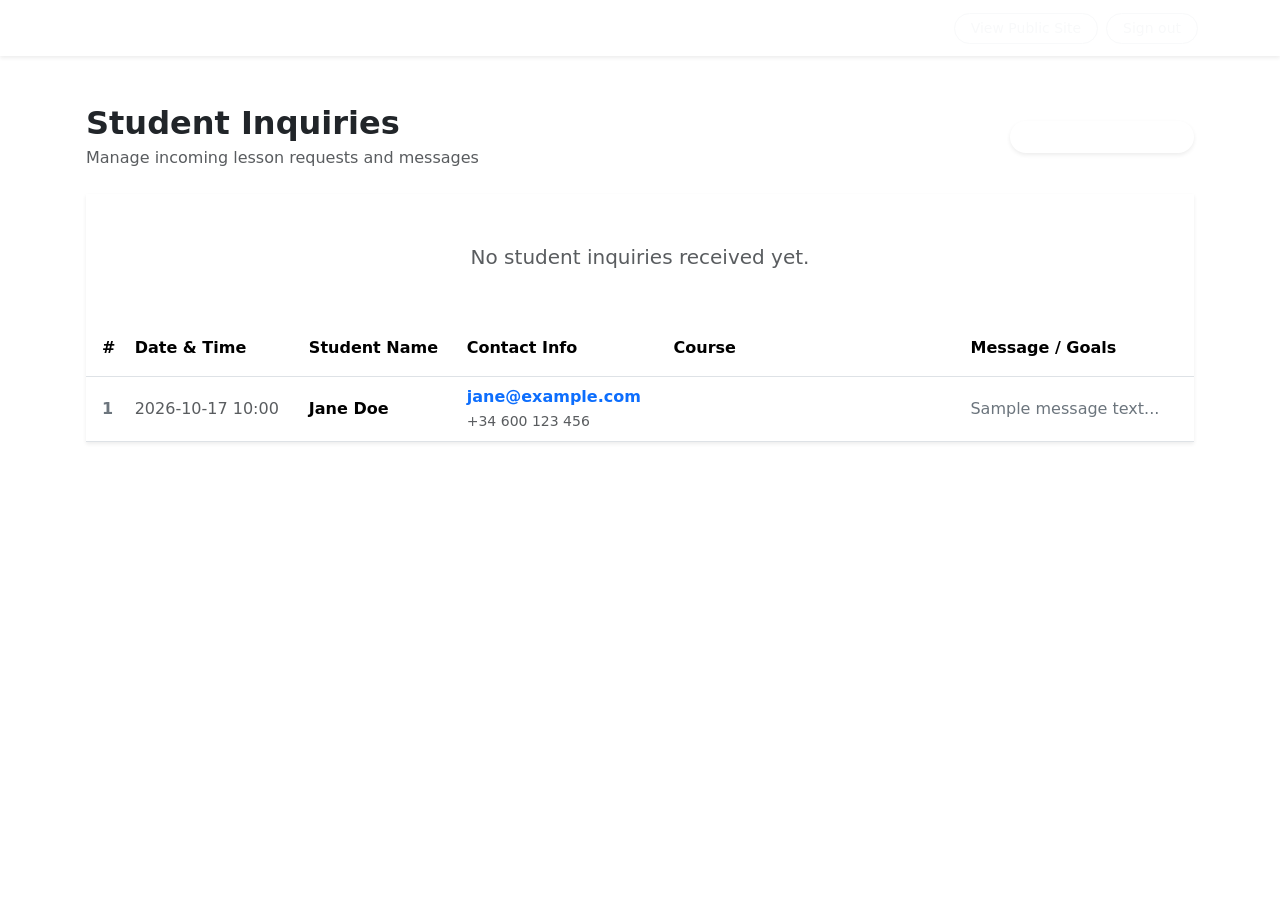
<file: src/main/resources/templates/admin-inquiries.html>
<!DOCTYPE html>
<html xmlns:th="http://www.thymeleaf.org">
<head>
    <meta charset="UTF-8">
    <meta name="viewport" content="width=device-width, initial-scale=1.0">
    <title>Admin Dashboard - Student Inquiries</title>
    <!-- Bootstrap 5 & Icons -->
    <link rel="stylesheet" href="https://cdn.jsdelivr.net/npm/bootstrap@5.3.0/dist/css/bootstrap.min.css">
    <link rel="stylesheet" href="https://cdn.jsdelivr.net/npm/bootstrap-icons@1.11.0/font/bootstrap-icons.css">
    <!-- Woodland Whisper Theme -->
    <link rel="stylesheet" th:href="@{/css/wse-style.css}">
</head>
<body class="wse-section-bg">

<!-- Admin Navbar -->
<nav class="navbar navbar-dark wse-navbar-dark shadow-sm">
    <div class="container">
        <a class="navbar-brand text-white fw-bold" href="/admin/inquiries">
            <i class="bi bi-shield-lock-fill me-2"></i>Tutor Admin Panel
        </a>
        <div class="d-flex align-items-center gap-2">
            <a href="/" class="btn btn-outline-light btn-sm rounded-pill px-3">View Public Site</a>
            <form th:action="@{/logout}" method="post" class="m-0">
                <button type="submit" class="btn btn-outline-light btn-sm rounded-pill px-3">Sign out</button>
            </form>
        </div>
    </div>
</nav>

<div class="container py-5 px-3">

    <!-- Dashboard Header -->
    <div class="d-flex flex-column flex-md-row justify-content-between align-items-md-center mb-4 gap-3">
        <div>
            <h1 class="h2 fw-bold text-woodland-dark mb-1">Student Inquiries</h1>
            <p class="text-muted mb-0">Manage incoming lesson requests and messages</p>
        </div>
        <div>
                <span class="badge bg-forest-green fs-6 px-3 py-2 rounded-pill shadow-sm">
                    Total Inquiries: <span th:text="${totalInquiries}">0</span>
                </span>
        </div>
    </div>

    <!-- Inquiries Table Card -->
    <div class="wse-card shadow-sm border-0">
        <div class="card-body p-0">

            <!-- Empty State -->
            <div th:if="${#lists.isEmpty(inquiries)}" class="text-center py-5">
                <p class="text-muted fs-5 mb-0">No student inquiries received yet.</p>
            </div>

            <!-- Table -->
            <div th:unless="${#lists.isEmpty(inquiries)}" class="table-responsive">
                <table class="table table-hover align-middle mb-0">
                    <thead style="background-color: #2F4F4F; color: #ffffff;">
                    <tr>
                        <th scope="col" class="ps-3 py-3">#</th>
                        <th scope="col" class="py-3">Date & Time</th>
                        <th scope="col" class="py-3">Student Name</th>
                        <th scope="col" class="py-3">Contact Info</th>
                        <th scope="col" class="py-3">Course</th>
                        <th scope="col" class="pe-3 py-3">Message / Goals</th>
                    </tr>
                    </thead>
                    <tbody>
                    <tr th:each="inquiry, iterStat : ${inquiries}">
                        <td class="ps-3 fw-bold text-secondary" th:text="${iterStat.count}">1</td>
                        <td class="text-nowrap text-muted" th:text="${#temporals.format(inquiry.createAt, 'yyyy-MM-dd HH:mm')}">2026-10-17 10:00</td>
                        <td class="fw-bold text-woodland-dark" th:text="${inquiry.studentName}">Jane Doe</td>
                        <td>
                            <div><a th:href="'mailto:' + ${inquiry.email}" class="text-forest-green text-decoration-none fw-semibold" th:text="${inquiry.email}">jane@example.com</a></div>
                            <small class="text-muted" th:text="${inquiry.phoneNumber}">+34 600 123 456</small>
                        </td>
                        <td>
                            <span th:if="${inquiry.targetLanguage == 'ENGLISH'}" class="badge bg-forest-green text-white px-3 py-2 rounded-pill">Learn English</span>
                            <span th:if="${inquiry.targetLanguage == 'SPANISH'}" class="badge bg-woodland-dark text-white px-3 py-2 rounded-pill">Learn Spanish</span>
                        </td>
                        <td class="pe-3" style="max-width: 300px;">
                            <p class="mb-0 text-break text-secondary" th:text="${inquiry.message}">Sample message text...</p>
                        </td>
                    </tr>
                    </tbody>
                </table>
            </div>

        </div>
    </div>

</div>

</body>
</html>
</file>
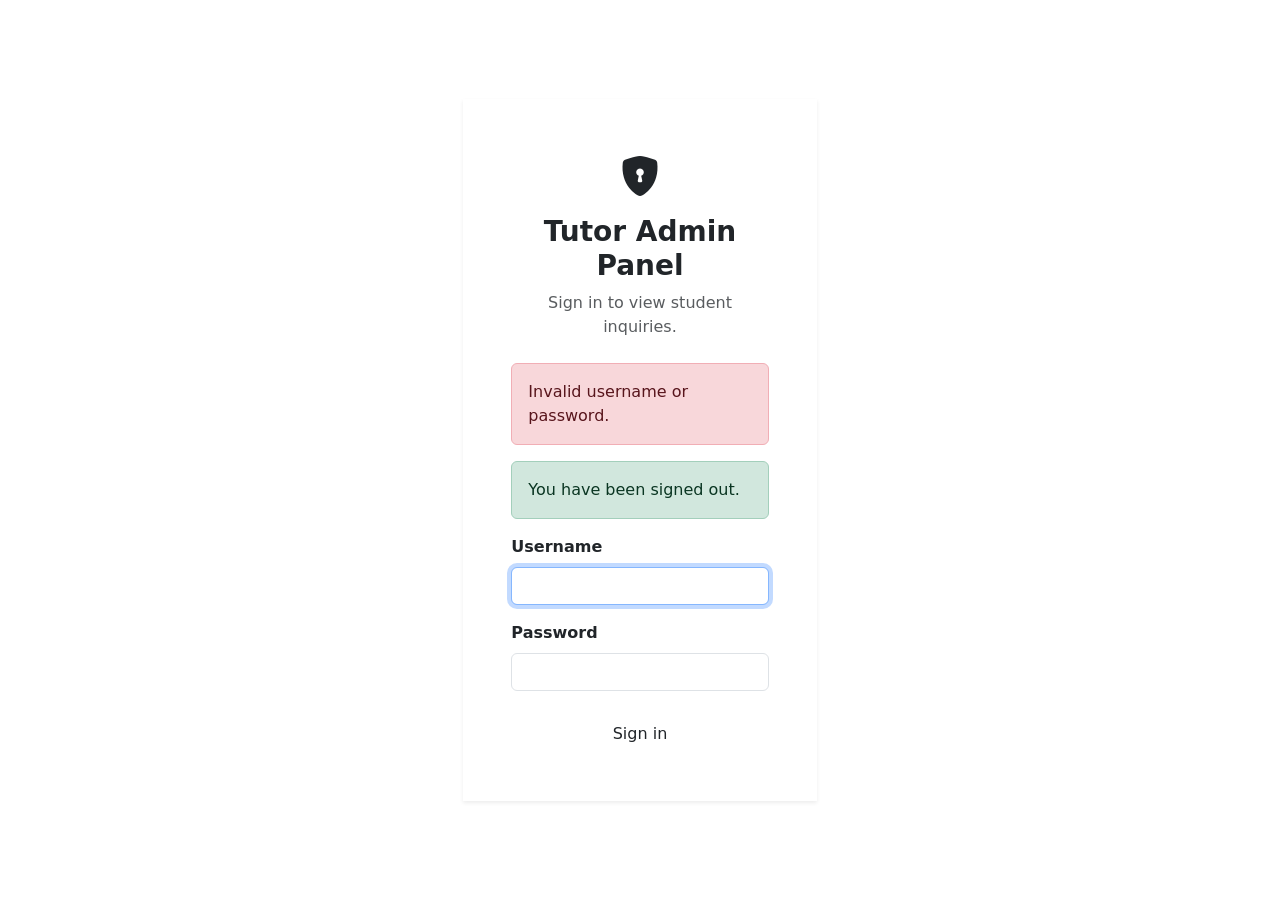
<file: src/main/resources/templates/admin-login.html>
<!DOCTYPE html>
<html lang="en" xmlns:th="http://www.thymeleaf.org">
<head>
    <meta charset="UTF-8">
    <meta name="viewport" content="width=device-width, initial-scale=1.0">
    <title>Admin Login | Alberto Sánchez</title>
    <link rel="stylesheet" href="https://cdn.jsdelivr.net/npm/bootstrap@5.3.0/dist/css/bootstrap.min.css">
    <link rel="stylesheet" href="https://cdn.jsdelivr.net/npm/bootstrap-icons@1.11.0/font/bootstrap-icons.css">
    <link rel="stylesheet" th:href="@{/css/wse-style.css}">
</head>
<body class="wse-section-bg d-flex align-items-center min-vh-100">
<main class="container px-3">
    <div class="row justify-content-center">
        <div class="col-12 col-sm-8 col-md-6 col-lg-4">
            <div class="wse-card bg-white p-4 p-md-5 shadow-sm">
                <div class="text-center mb-4">
                    <i class="bi bi-shield-lock-fill fs-1 text-forest-green"></i>
                    <h1 class="h3 fw-bold text-woodland-dark mt-2">Tutor Admin Panel</h1>
                    <p class="text-muted mb-0">Sign in to view student inquiries.</p>
                </div>

                <div th:if="${param.error}" class="alert alert-danger" role="alert">
                    Invalid username or password.
                </div>
                <div th:if="${param.logout}" class="alert alert-success" role="alert">
                    You have been signed out.
                </div>

                <form th:action="@{/admin/login}" method="post">
                    <div class="mb-3">
                        <label for="username" class="form-label fw-semibold">Username</label>
                        <input type="text" id="username" name="username" class="form-control" autocomplete="username" required autofocus>
                    </div>
                    <div class="mb-4">
                        <label for="password" class="form-label fw-semibold">Password</label>
                        <input type="password" id="password" name="password" class="form-control" autocomplete="current-password" required>
                    </div>
                    <button type="submit" class="btn btn-wse-primary w-100">Sign in</button>
                </form>
            </div>
        </div>
    </div>
</main>
</body>
</html>
</file>
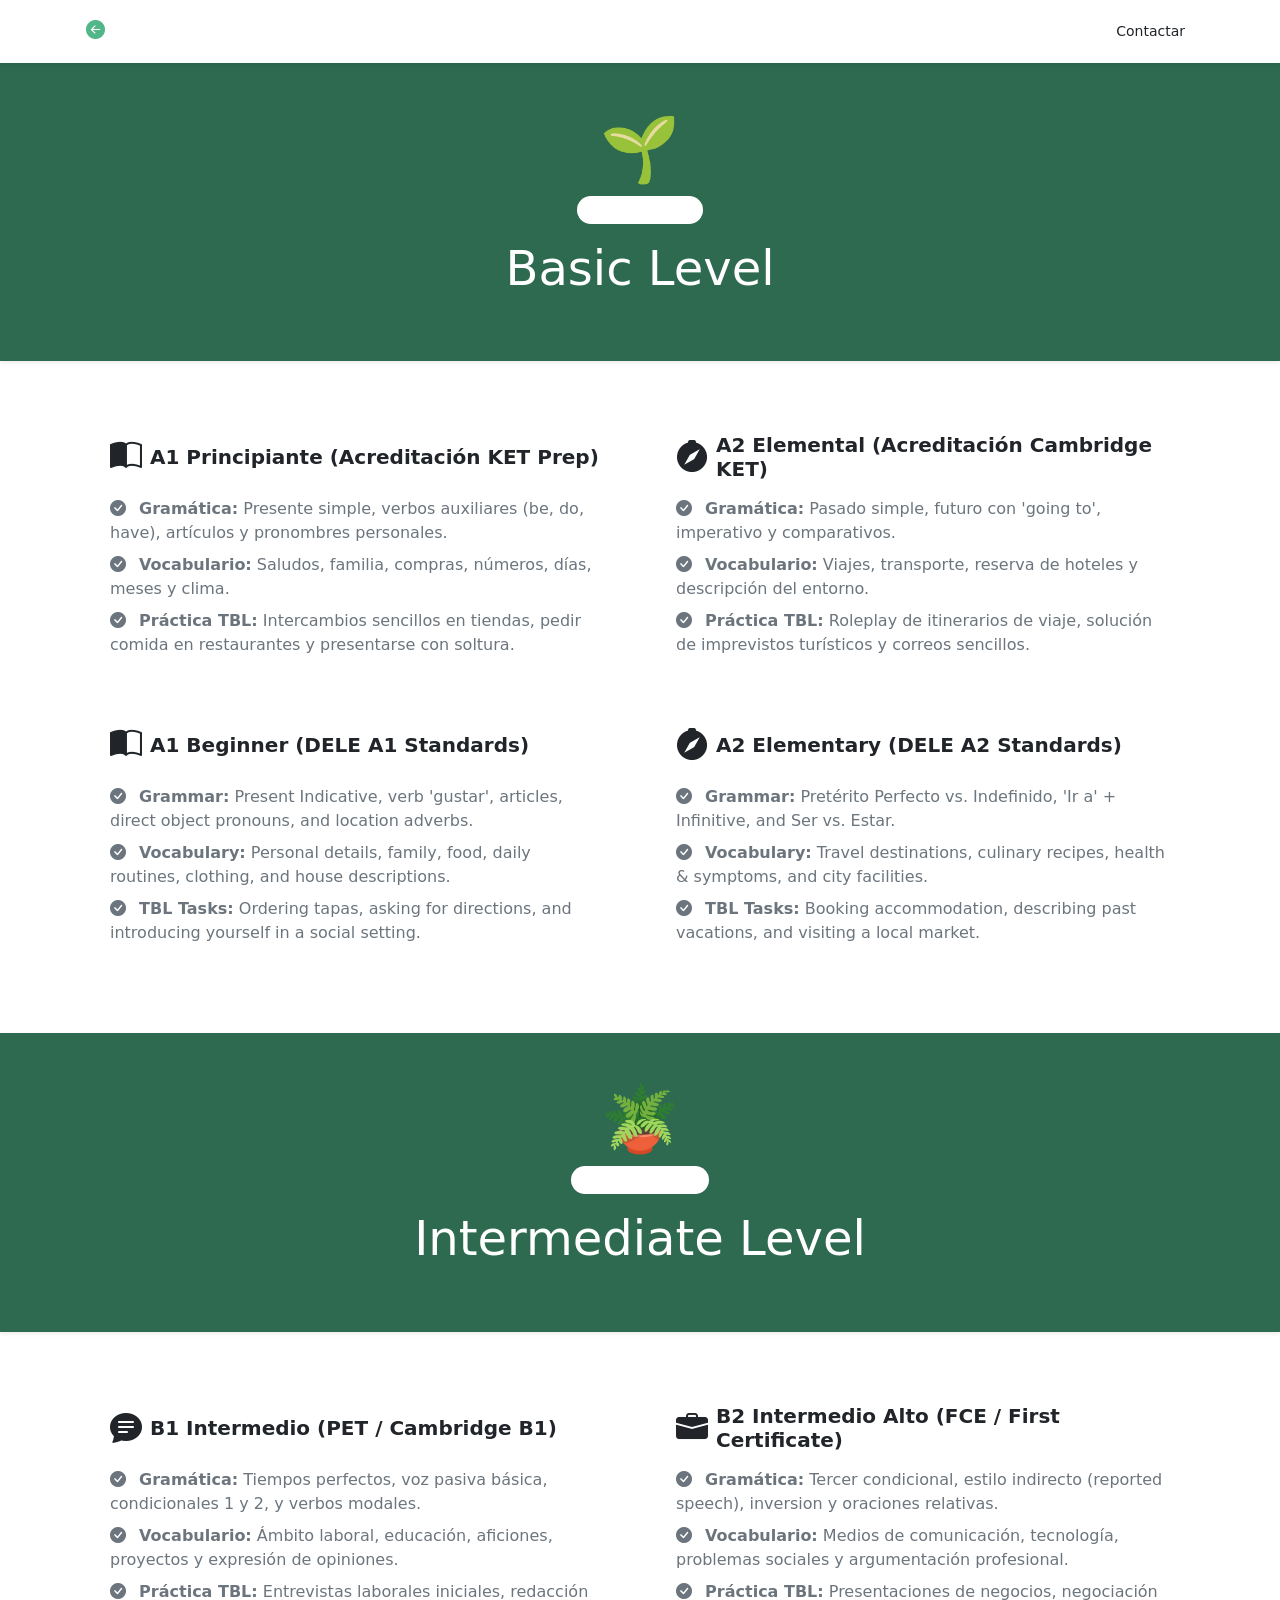
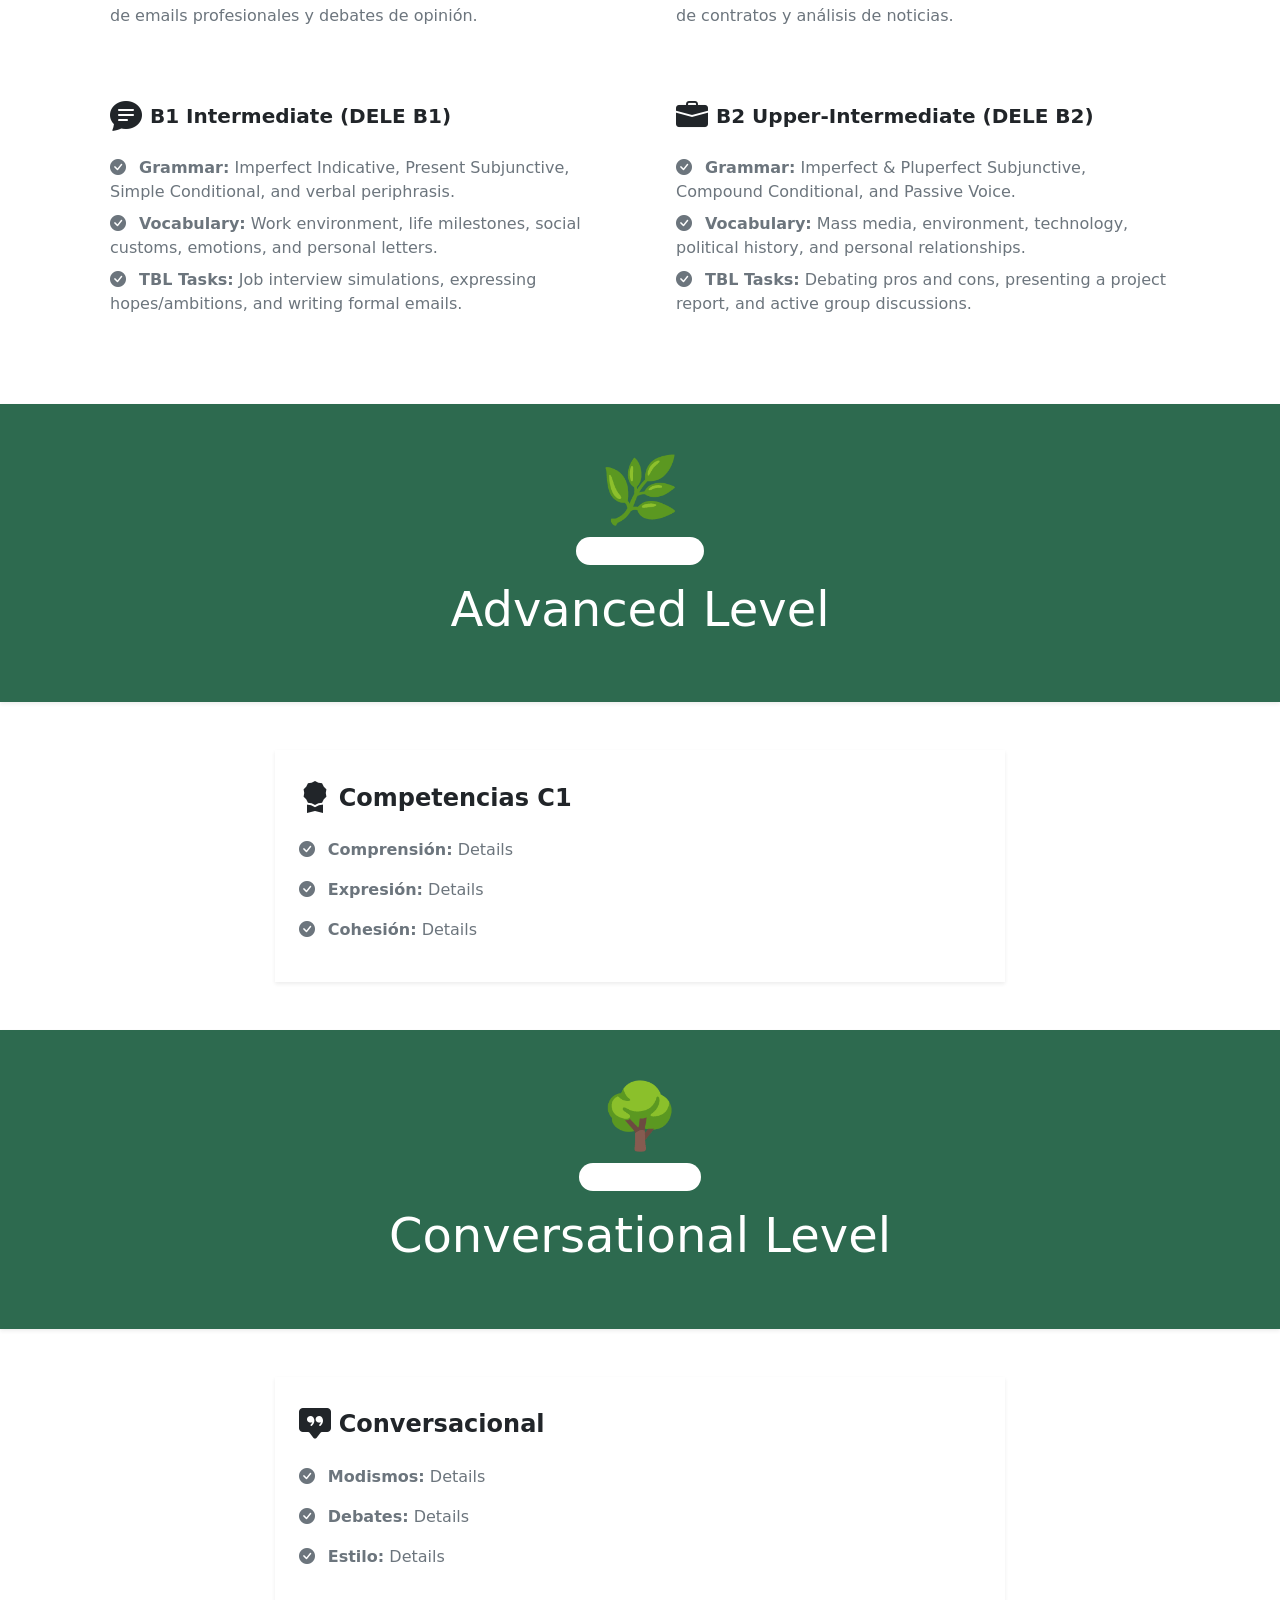
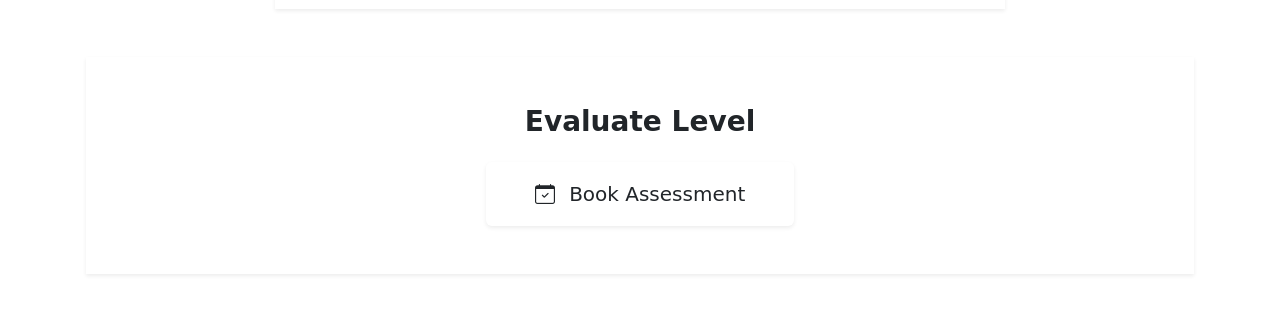
<file: src/main/resources/templates/level-detail.html>
<!DOCTYPE html>
<html xmlns:th="http://www.thymeleaf.org">
<head>
    <meta charset="UTF-8">
    <meta name="viewport" content="width=device-width, initial-scale=1.0">
    <title th:text="${isEnglishCourse ? 'Plan de Estudios por Nivel' : 'Course Level Curriculum'}">Level Detail</title>
    <!-- Bootstrap 5 & Icons -->
    <link rel="stylesheet" href="https://cdn.jsdelivr.net/npm/bootstrap@5.3.0/dist/css/bootstrap.min.css">
    <link rel="stylesheet" href="https://cdn.jsdelivr.net/npm/bootstrap-icons@1.11.0/font/bootstrap-icons.css">
    <!-- Woodland Whisper Theme -->
    <link rel="stylesheet" th:href="@{/css/wse-style.css}">
</head>
<body class="wse-section-bg d-flex flex-column min-vh-100 p-0 m-0">

<!-- Header / Navbar -->
<nav class="navbar navbar-dark wse-navbar-dark py-3 shadow-sm">
    <div class="container px-3 d-flex justify-content-between align-items-center">

        <!-- Left: Back to Lessons Button (Supports both model naming conventions) -->
        <a th:href="${targetLanguage == 'ENGLISH' or (isEnglishCourse != null and isEnglishCourse) ? '/learn-english' : '/learn-spanish'}"
           class="text-white text-decoration-none fw-semibold d-inline-flex align-items-center gap-2">
            <i class="bi bi-arrow-left-circle-fill" style="color: #52B788 !important; font-size: 1.2rem;"></i>
            <span th:text="${targetLanguage == 'ENGLISH' or (isEnglishCourse != null and isEnglishCourse) ? 'Volver a Clases' : 'Back to Lessons'}">
                Volver a Clases
            </span>
        </a>

        <!-- Right: Direct Contact CTA -->
        <a th:href="@{/contact(lang=${targetLanguage != null ? targetLanguage : (isEnglishCourse ? 'ENGLISH' : 'SPANISH')})}"
           class="btn btn-sm btn-wse-primary">
            <span th:text="${targetLanguage == 'ENGLISH' or (isEnglishCourse != null and isEnglishCourse) ? 'Contactar' : 'Contact Me'}">
                Contactar
            </span>
        </a>

    </div>
</nav>


<!-- ========================================== -->
<!-- 1. BÁSICO (CEFR A1 - A2) | METÁFORA: SEMILLA 🌱 -->
<!-- ========================================== -->
<div th:if="${levelCode == 'basico'}">
    <header class="py-5 text-center shadow-sm" style="background-color: #2D6A4F !important; color: #FFFFFF !important;">
    <div class="container px-3">
            <div class="display-3 mb-2">🌱</div>
            <span class="badge bg-white text-forest-green mb-3 px-3 py-2 rounded-pill fw-bold">
                    <span th:text="${isEnglishCourse ? 'Etapa 1: La Semilla (MCERL A1 - A2)' : 'Stage 1: The Seed (CEFR A1 - A2)'}">Stage 1: Seed</span>
                </span>
            <h1 class="display-5 fw-extrabold text-white mb-3"
                th:text="${isEnglishCourse ? 'Nivel Básico: Plantando tus Cimientos' : 'Basic Level: Planting Your Foundations'}">Basic Level</h1>
            <p class="lead text-white-50 mx-auto" style="max-width: 700px;"
               th:text="${isEnglishCourse ?
                       'Como una semilla que empieza a germinar, en este nivel echarás raíces sólidas aprendiendo expresiones cotidianas y supervivencia lingüística.' :
                       'Like a seed starting to sprout, in this level you will establish strong roots by mastering daily expressions and core survival language.'}">
            </p>
        </div>
    </header>

    <main class="container py-5 px-3">
        <!-- PISTA 1: ESPAÑOL (Para hispanohablantes aprendiendo Inglés) -->
        <div th:if="${isEnglishCourse}" class="row g-4">
            <div class="col-md-6">
                <div class="wse-card p-4 h-100">
                    <div class="d-flex align-items-center mb-3">
                        <span class="fs-2 text-forest-green me-2"><i class="bi bi-book-half"></i></span>
                        <h3 class="h5 fw-bold text-woodland-dark mb-0">A1 Principiante (Acreditación KET Prep)</h3>
                    </div>
                    <ul class="list-unstyled text-secondary">
                        <li class="mb-2"><i class="bi bi-check-circle-fill text-forest-green me-2"></i> <strong>Gramática:</strong> Presente simple, verbos auxiliares (be, do, have), artículos y pronombres personales.</li>
                        <li class="mb-2"><i class="bi bi-check-circle-fill text-forest-green me-2"></i> <strong>Vocabulario:</strong> Saludos, familia, compras, números, días, meses y clima.</li>
                        <li class="mb-2"><i class="bi bi-check-circle-fill text-forest-green me-2"></i> <strong>Práctica TBL:</strong> Intercambios sencillos en tiendas, pedir comida en restaurantes y presentarse con soltura.</li>
                    </ul>
                </div>
            </div>
            <div class="col-md-6">
                <div class="wse-card p-4 h-100">
                    <div class="d-flex align-items-center mb-3">
                        <span class="fs-2 text-forest-green me-2"><i class="bi bi-compass-fill"></i></span>
                        <h3 class="h5 fw-bold text-woodland-dark mb-0">A2 Elemental (Acreditación Cambridge KET)</h3>
                    </div>
                    <ul class="list-unstyled text-secondary">
                        <li class="mb-2"><i class="bi bi-check-circle-fill text-forest-green me-2"></i> <strong>Gramática:</strong> Pasado simple, futuro con 'going to', imperativo y comparativos.</li>
                        <li class="mb-2"><i class="bi bi-check-circle-fill text-forest-green me-2"></i> <strong>Vocabulario:</strong> Viajes, transporte, reserva de hoteles y descripción del entorno.</li>
                        <li class="mb-2"><i class="bi bi-check-circle-fill text-forest-green me-2"></i> <strong>Práctica TBL:</strong> Roleplay de itinerarios de viaje, solución de imprevistos turísticos y correos sencillos.</li>
                    </ul>
                </div>
            </div>
        </div>

        <!-- PISTA 2: ENGLISH (For English speakers learning Spanish) -->
        <div th:if="${!isEnglishCourse}" class="row g-4">
            <div class="col-md-6">
                <div class="wse-card p-4 h-100">
                    <div class="d-flex align-items-center mb-3">
                        <span class="fs-2 text-forest-green me-2"><i class="bi bi-book-half"></i></span>
                        <h3 class="h5 fw-bold text-woodland-dark mb-0">A1 Beginner (DELE A1 Standards)</h3>
                    </div>
                    <ul class="list-unstyled text-secondary">
                        <li class="mb-2"><i class="bi bi-check-circle-fill text-forest-green me-2"></i> <strong>Grammar:</strong> Present Indicative, verb 'gustar', articles, direct object pronouns, and location adverbs.</li>
                        <li class="mb-2"><i class="bi bi-check-circle-fill text-forest-green me-2"></i> <strong>Vocabulary:</strong> Personal details, family, food, daily routines, clothing, and house descriptions.</li>
                        <li class="mb-2"><i class="bi bi-check-circle-fill text-forest-green me-2"></i> <strong>TBL Tasks:</strong> Ordering tapas, asking for directions, and introducing yourself in a social setting.</li>
                    </ul>
                </div>
            </div>
            <div class="col-md-6">
                <div class="wse-card p-4 h-100">
                    <div class="d-flex align-items-center mb-3">
                        <span class="fs-2 text-forest-green me-2"><i class="bi bi-compass-fill"></i></span>
                        <h3 class="h5 fw-bold text-woodland-dark mb-0">A2 Elementary (DELE A2 Standards)</h3>
                    </div>
                    <ul class="list-unstyled text-secondary">
                        <li class="mb-2"><i class="bi bi-check-circle-fill text-forest-green me-2"></i> <strong>Grammar:</strong> Pretérito Perfecto vs. Indefinido, 'Ir a' + Infinitive, and Ser vs. Estar.</li>
                        <li class="mb-2"><i class="bi bi-check-circle-fill text-forest-green me-2"></i> <strong>Vocabulary:</strong> Travel destinations, culinary recipes, health & symptoms, and city facilities.</li>
                        <li class="mb-2"><i class="bi bi-check-circle-fill text-forest-green me-2"></i> <strong>TBL Tasks:</strong> Booking accommodation, describing past vacations, and visiting a local market.</li>
                    </ul>
                </div>
            </div>
        </div>
    </main>
</div>

<!-- ========================================== -->
<!-- 2. INTERMEDIO (CEFR B1 - B2) | METÁFORA: BROTE 🪴 -->
<!-- ========================================== -->
<div th:if="${levelCode == 'intermedio'}">
    <header class="py-5 text-center shadow-sm" style="background-color: #2D6A4F !important; color: #FFFFFF !important;">
    <div class="container px-3">
            <div class="display-3 mb-2">🪴</div>
            <span class="badge bg-white text-forest-green mb-3 px-3 py-2 rounded-pill fw-bold">
                    <span th:text="${isEnglishCourse ? 'Etapa 2: El Brote (MCERL B1 - B2)' : 'Stage 2: The Sprout (CEFR B1 - B2)'}">Stage 2: Sprout</span>
                </span>
            <h1 class="display-5 fw-extrabold text-white mb-3"
                th:text="${isEnglishCourse ? 'Nivel Intermedio: Germinando la Autonomía' : 'Intermediate Level: Sprouting Independence'}">Intermediate Level</h1>
            <p class="lead text-white-50 mx-auto" style="max-width: 700px;"
               th:text="${isEnglishCourse ?
                       'Tu fluidez empieza a florecer. Adquieres la independencia necesaria para desenvolverte en viajes, trabajo y debates.' :
                       'Your fluency begins to bloom. Gain the independence required to navigate travel, professional settings, and lively discussions.'}">
            </p>
        </div>
    </header>

    <main class="container py-5 px-3">
        <!-- PISTA 1: ESPAÑOL (Aprender Inglés) -->
        <div th:if="${isEnglishCourse}" class="row g-4">
            <div class="col-md-6">
                <div class="wse-card p-4 h-100">
                    <div class="d-flex align-items-center mb-3">
                        <span class="fs-2 text-forest-green me-2"><i class="bi bi-chat-text-fill"></i></span>
                        <h3 class="h5 fw-bold text-woodland-dark mb-0">B1 Intermedio (PET / Cambridge B1)</h3>
                    </div>
                    <ul class="list-unstyled text-secondary">
                        <li class="mb-2"><i class="bi bi-check-circle-fill text-forest-green me-2"></i> <strong>Gramática:</strong> Tiempos perfectos, voz pasiva básica, condicionales 1 y 2, y verbos modales.</li>
                        <li class="mb-2"><i class="bi bi-check-circle-fill text-forest-green me-2"></i> <strong>Vocabulario:</strong> Ámbito laboral, educación, aficiones, proyectos y expresión de opiniones.</li>
                        <li class="mb-2"><i class="bi bi-check-circle-fill text-forest-green me-2"></i> <strong>Práctica TBL:</strong> Entrevistas laborales iniciales, redacción de emails profesionales y debates de opinión.</li>
                    </ul>
                </div>
            </div>
            <div class="col-md-6">
                <div class="wse-card p-4 h-100">
                    <div class="d-flex align-items-center mb-3">
                        <span class="fs-2 text-forest-green me-2"><i class="bi bi-briefcase-fill"></i></span>
                        <h3 class="h5 fw-bold text-woodland-dark mb-0">B2 Intermedio Alto (FCE / First Certificate)</h3>
                    </div>
                    <ul class="list-unstyled text-secondary">
                        <li class="mb-2"><i class="bi bi-check-circle-fill text-forest-green me-2"></i> <strong>Gramática:</strong> Tercer condicional, estilo indirecto (reported speech), inversion y oraciones relativas.</li>
                        <li class="mb-2"><i class="bi bi-check-circle-fill text-forest-green me-2"></i> <strong>Vocabulario:</strong> Medios de comunicación, tecnología, problemas sociales y argumentación profesional.</li>
                        <li class="mb-2"><i class="bi bi-check-circle-fill text-forest-green me-2"></i> <strong>Práctica TBL:</strong> Presentaciones de negocios, negociación de contratos y análisis de noticias.</li>
                    </ul>
                </div>
            </div>
        </div>

        <!-- PISTA 2: ENGLISH (Learn Spanish) -->
        <div th:if="${!isEnglishCourse}" class="row g-4">
            <div class="col-md-6">
                <div class="wse-card p-4 h-100">
                    <div class="d-flex align-items-center mb-3">
                        <span class="fs-2 text-forest-green me-2"><i class="bi bi-chat-text-fill"></i></span>
                        <h3 class="h5 fw-bold text-woodland-dark mb-0">B1 Intermediate (DELE B1)</h3>
                    </div>
                    <ul class="list-unstyled text-secondary">
                        <li class="mb-2"><i class="bi bi-check-circle-fill text-forest-green me-2"></i> <strong>Grammar:</strong> Imperfect Indicative, Present Subjunctive, Simple Conditional, and verbal periphrasis.</li>
                        <li class="mb-2"><i class="bi bi-check-circle-fill text-forest-green me-2"></i> <strong>Vocabulary:</strong> Work environment, life milestones, social customs, emotions, and personal letters.</li>
                        <li class="mb-2"><i class="bi bi-check-circle-fill text-forest-green me-2"></i> <strong>TBL Tasks:</strong> Job interview simulations, expressing hopes/ambitions, and writing formal emails.</li>
                    </ul>
                </div>
            </div>
            <div class="col-md-6">
                <div class="wse-card p-4 h-100">
                    <div class="d-flex align-items-center mb-3">
                        <span class="fs-2 text-forest-green me-2"><i class="bi bi-briefcase-fill"></i></span>
                        <h3 class="h5 fw-bold text-woodland-dark mb-0">B2 Upper-Intermediate (DELE B2)</h3>
                    </div>
                    <ul class="list-unstyled text-secondary">
                        <li class="mb-2"><i class="bi bi-check-circle-fill text-forest-green me-2"></i> <strong>Grammar:</strong> Imperfect & Pluperfect Subjunctive, Compound Conditional, and Passive Voice.</li>
                        <li class="mb-2"><i class="bi bi-check-circle-fill text-forest-green me-2"></i> <strong>Vocabulary:</strong> Mass media, environment, technology, political history, and personal relationships.</li>
                        <li class="mb-2"><i class="bi bi-check-circle-fill text-forest-green me-2"></i> <strong>TBL Tasks:</strong> Debating pros and cons, presenting a project report, and active group discussions.</li>
                    </ul>
                </div>
            </div>
        </div>
    </main>
</div>

<!-- ========================================== -->
<!-- 3. AVANZADO (CEFR C1) | METÁFORA: PLANTA 🌿 -->
<!-- ========================================== -->
<div th:if="${levelCode == 'avanzado'}">
    <header class="py-5 text-center shadow-sm" style="background-color: #2D6A4F !important; color: #FFFFFF !important;">
    <div class="container px-3">
            <div class="display-3 mb-2">🌿</div>
            <span class="badge bg-white text-forest-green mb-3 px-3 py-2 rounded-pill fw-bold">
                    <span th:text="${isEnglishCourse ? 'Etapa 3: La Planta Robusta (MCERL C1)' : 'Stage 3: The Strong Plant (CEFR C1)'}">Stage 3: Plant</span>
                </span>
            <h1 class="display-5 fw-extrabold text-white mb-3"
                th:text="${isEnglishCourse ? 'Nivel Avanzado: Crecimiento y Soltura Técnica' : 'Advanced Level: Robust Growth & Technical Ease'}">Advanced Level</h1>
            <p class="lead text-white-50 mx-auto" style="max-width: 700px;"
               th:text="${isEnglishCourse ?
                       'Tu árbol lingüístico se fortalece. Expresión fluida, espontánea y comprensión de sentidos implícitos en textos complejos.' :
                       'Your linguistic tree grows tall. Achieve fluent, spontaneous expression and grasp implicit meanings in technical texts.'}">
            </p>
        </div>
    </header>

    <main class="container py-5 px-3">
        <div class="row g-4 justify-content-center">
            <div class="col-md-8">
                <div class="wse-card p-4 shadow-sm">
                    <div class="d-flex align-items-center mb-3">
                        <span class="fs-2 text-forest-green me-2"><i class="bi bi-award-fill"></i></span>
                        <h3 class="h4 fw-bold text-woodland-dark mb-0"
                            th:text="${isEnglishCourse ? 'Competencias C1 (Cambridge CAE / DELE C1)' : 'C1 Competencies (CAE / DELE C1)'}">Competencias C1</h3>
                    </div>
                    <ul class="list-unstyled text-secondary fs-6">
                        <li class="mb-3"><i class="bi bi-check-circle-fill text-forest-green me-2"></i>
                            <strong th:text="${isEnglishCourse ? 'Comprensión Implícita:' : 'Implicit Understanding:'}">Comprensión:</strong>
                            <span th:text="${isEnglishCourse ? 'Identificación de matices, sarcasmo, ironía y textos académicos o técnicos extensos.' : 'Grasping implicit nuances, irony, and complex technical or academic reports.'}">Details</span>
                        </li>
                        <li class="mb-3"><i class="bi bi-check-circle-fill text-forest-green me-2"></i>
                            <strong th:text="${isEnglishCourse ? 'Expresión Espontánea:' : 'Spontaneous Expression:'}">Expresión:</strong>
                            <span th:text="${isEnglishCourse ? 'Comunicación fluida sin búsqueda evidente de expresiones o pausas artificiales.' : 'Fluent interaction for social, academic, and professional purposes without searching for words.'}">Details</span>
                        </li>
                        <li class="mb-3"><i class="bi bi-check-circle-fill text-forest-green me-2"></i>
                            <strong th:text="${isEnglishCourse ? 'Cohesión Estructural:' : 'Structural Cohesion:'}">Cohesión:</strong>
                            <span th:text="${isEnglishCourse ? 'Dominio de conectores avanzados, sintaxis compleja y redacción ejecutiva.' : 'Mastery of advanced discourse markers, complex syntax, and executive report writing.'}">Details</span>
                        </li>
                    </ul>
                </div>
            </div>
        </div>
    </main>
</div>

<!-- ========================================== -->
<!-- 4. CONVERSACIONAL (CEFR C2) | METÁFORA: ÁRBOL 🌳 -->
<!-- ========================================== -->
<div th:if="${levelCode == 'conversacional'}">
    <header class="py-5 text-center shadow-sm" style="background-color: #2D6A4F !important; color: #FFFFFF !important;">
    <div class="container px-3">
            <div class="display-3 mb-2">🌳</div>
            <span class="badge bg-white text-forest-green mb-3 px-3 py-2 rounded-pill fw-bold">
                    <span th:text="${isEnglishCourse ? 'Etapa 4: El Árbol Frondoso (MCERL C2 & Temas Diarios)' : 'Stage 4: The Full Tree (CEFR C2 & Daily Topics)'}">Stage 4: Tree</span>
                </span>
            <h1 class="display-5 fw-extrabold text-white mb-3"
                th:text="${isEnglishCourse ? 'Nivel Conversacional: Dominio Bilingüe Nativo' : 'Conversational Level: Native Bilingual Mastery'}">Conversational Level</h1>
            <p class="lead text-white-50 mx-auto" style="max-width: 700px;"
               th:text="${isEnglishCourse ?
                       'Como un árbol frondoso integrado en el ecosistema, dominas el idioma con soltura nativa, modismos y soltura cultural.' :
                       'Like a majestic tree rooted in the forest, you master the language with native-like ease, idioms, and cultural resonance.'}">
            </p>
        </div>
    </header>

    <main class="container py-5 px-3">
        <div class="row g-4 justify-content-center">
            <div class="col-md-8">
                <div class="wse-card p-4 shadow-sm">
                    <div class="d-flex align-items-center mb-3">
                        <span class="fs-2 text-forest-green me-2"><i class="bi bi-chat-square-quote-fill"></i></span>
                        <h3 class="h4 fw-bold text-woodland-dark mb-0"
                            th:text="${isEnglishCourse ? 'Maestría Conversacional & Temas de Actualidad' : 'Conversational Mastery & Current Events'}">Conversacional</h3>
                    </div>
                    <ul class="list-unstyled text-secondary fs-6">
                        <li class="mb-3"><i class="bi bi-check-circle-fill text-forest-green me-2"></i>
                            <strong th:text="${isEnglishCourse ? 'Modismos y Expresiones Coloquiales:' : 'Idioms & Colloquialisms:'}">Modismos:</strong>
                            <span th:text="${isEnglishCourse ? 'Manejo natural de refranes, expresiones de la calle y humor cultural.' : 'Natural usage of proverbs, slang, colloquial nuances, and cultural humor.'}">Details</span>
                        </li>
                        <li class="mb-3"><i class="bi bi-check-circle-fill text-forest-green me-2"></i>
                            <strong th:text="${isEnglishCourse ? 'Debates de Actualidad Día a Día:' : 'Daily Current Event Debates:'}">Debates:</strong>
                            <span th:text="${isEnglishCourse ? 'Análisis espontáneo de noticias, cine, política, tecnología y literatura.' : 'Spontaneous discussion on global news, cinema, politics, technology, and literature.'}">Details</span>
                        </li>
                        <li class="mb-3"><i class="bi bi-check-circle-fill text-forest-green me-2"></i>
                            <strong th:text="${isEnglishCourse ? 'Ajustes Sutiles de Estilo:' : 'Subtle Style Adjustments:'}">Estilo:</strong>
                            <span th:text="${isEnglishCourse ? 'Capacidad de modificar el registro, tono y matices de significado sin esfuerzo.' : 'Effortlessly switching register, tone, and delicate shades of meaning.'}">Details</span>
                        </li>
                    </ul>
                </div>
            </div>
        </div>
    </main>
</div>

<!-- Global CTA Banner -->
<div class="container pb-5 px-3">
    <div class="wse-card p-4 p-md-5 text-center shadow-sm">
        <h3 class="fw-bold text-woodland-dark mb-3"
            th:text="${isEnglishCourse ? '¿Quieres evaluar tu nivel actual?' : 'Want to evaluate your current level?'}">Evaluate Level</h3>
        <p class="text-muted mb-4 mx-auto" style="max-width: 600px;"
           th:text="${isEnglishCourse ?
                   'Reserva una sesión diagnóstica de 15 minutos para evaluar tus competencias e integrar tu plan personalizado.' :
                   'Book a 15-minute diagnostic session to assess your skills and build your tailored learning path.'}">
        </p>
        <a th:href="@{/contact(lang=${targetLanguage})}" class="btn btn-wse-primary shadow-sm py-3 px-5 fs-5">
            <i class="bi bi-calendar-check me-2"></i>
            <span th:text="${isEnglishCourse ? 'Solicitar Evaluación de Nivel' : 'Request Level Assessment'}">Book Assessment</span>
        </a>
    </div>
</div>

</body>
</html>
</file>
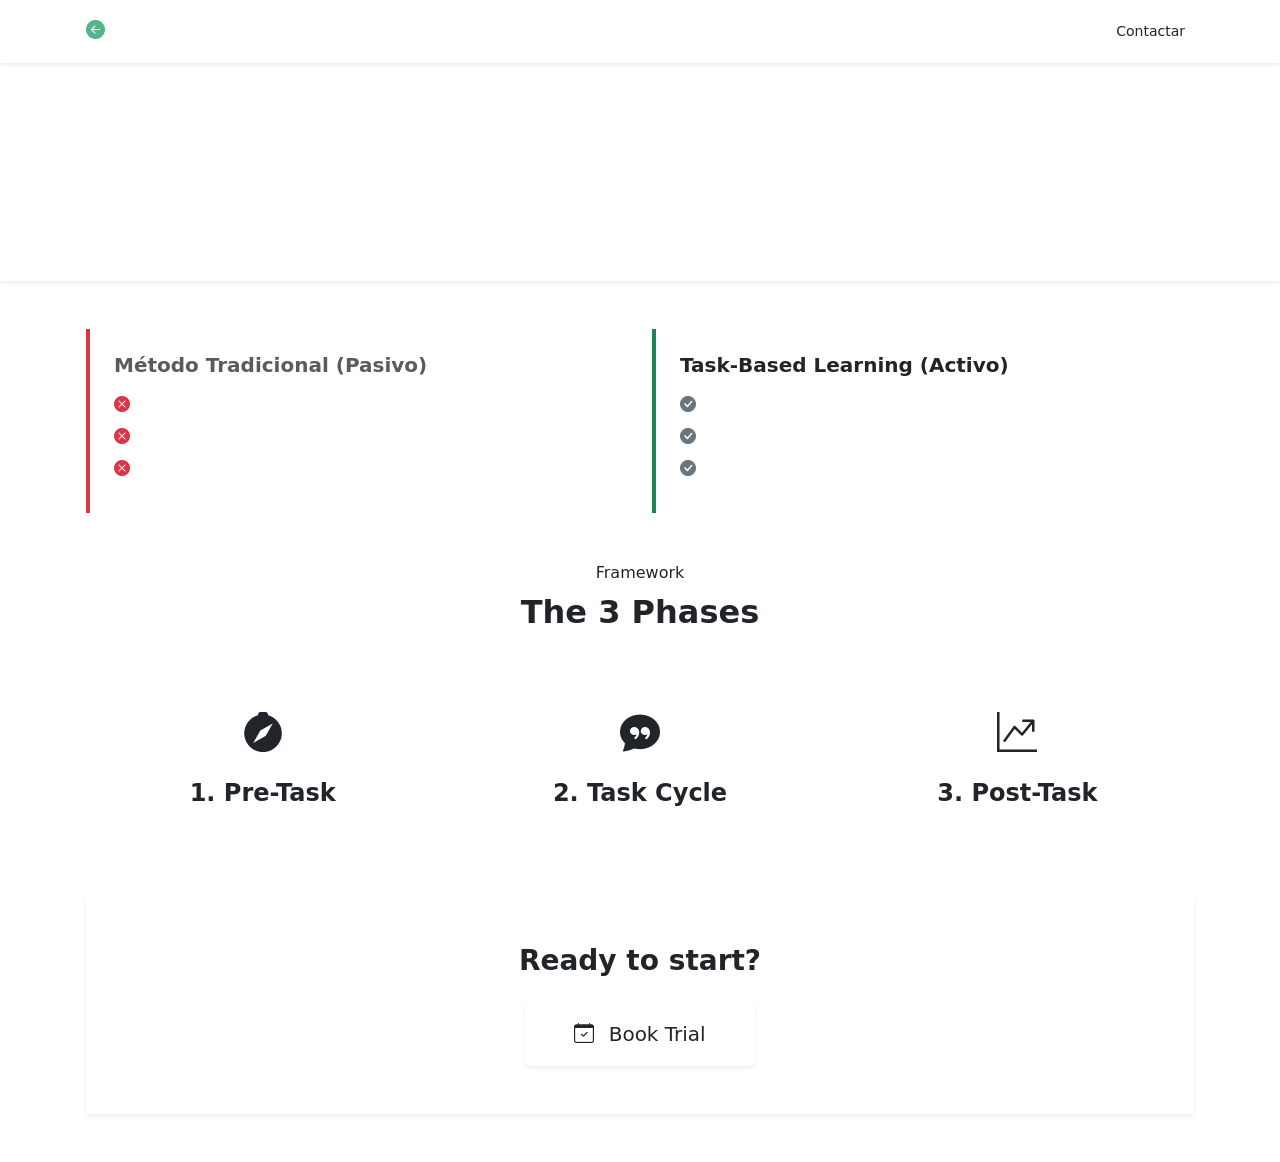
<file: src/main/resources/templates/methodology.html>
<!DOCTYPE html>
<html xmlns:th="http://www.thymeleaf.org">
<head>
    <meta charset="UTF-8">
    <meta name="viewport" content="width=device-width, initial-scale=1.0">
    <title th:text="${isEnglishCourse ? 'Metodología | Task-Based Learning' : 'Methodology | Task-Based Learning'}">Task-Based Learning</title>
    <!-- Bootstrap 5 & Icons -->
    <link rel="stylesheet" href="https://cdn.jsdelivr.net/npm/bootstrap@5.3.0/dist/css/bootstrap.min.css">
    <link rel="stylesheet" href="https://cdn.jsdelivr.net/npm/bootstrap-icons@1.11.0/font/bootstrap-icons.css">
    <!-- Woodland Whisper Theme -->
    <link rel="stylesheet" th:href="@{/css/wse-style.css}">
</head>
<body class="wse-section-bg d-flex flex-column min-vh-100 p-0 m-0">

<!-- 1. TOP NAV BAR: Deep Slate (#2F4F4F) with crisp white text & emerald arrow -->
<nav class="navbar navbar-dark wse-navbar-dark py-3 shadow-sm">
    <div class="container px-3 d-flex justify-content-between align-items-center">

        <!-- Left: Back to Lessons Button (Supports both model naming conventions) -->
        <a th:href="${targetLanguage == 'ENGLISH' or (isEnglishCourse != null and isEnglishCourse) ? '/learn-english' : '/learn-spanish'}"
           class="text-white text-decoration-none fw-semibold d-inline-flex align-items-center gap-2">
            <i class="bi bi-arrow-left-circle-fill" style="color: #52B788 !important; font-size: 1.2rem;"></i>
            <span th:text="${targetLanguage == 'ENGLISH' or (isEnglishCourse != null and isEnglishCourse) ? 'Volver a Clases' : 'Back to Lessons'}">
                Volver a Clases
            </span>
        </a>

        <!-- Right: Direct Contact CTA -->
        <a th:href="@{/contact(lang=${targetLanguage != null ? targetLanguage : (isEnglishCourse ? 'ENGLISH' : 'SPANISH')})}"
           class="btn btn-sm btn-wse-primary">
            <span th:text="${targetLanguage == 'ENGLISH' or (isEnglishCourse != null and isEnglishCourse) ? 'Contactar' : 'Contact Me'}">
                Contactar
            </span>
        </a>

    </div>
</nav>


<!-- Hero Header -->
<header class="bg-forest-green text-white py-4 py-md-5 text-center shadow-sm">
    <div class="container px-3">
        <span class="badge bg-white text-forest-green mb-2 px-3 py-2 rounded-pill fw-bold"
              th:text="${targetLanguage == 'ENGLISH' or (isEnglishCourse != null and isEnglishCourse) ? 'Metodología Pedagógica' : 'Teaching Methodology'}">
            Metodología Pedagógica
        </span>

        <h1 class="display-6 fw-bold mb-2 text-white"
            th:text="${targetLanguage == 'ENGLISH' or (isEnglishCourse != null and isEnglishCourse) ? 'Método Task-Based Learning (TBL)' : 'Task-Based Language Teaching (TBLT)'}">
            Task-Based Learning
        </h1>

        <p class="lead opacity-90 mb-0 mx-auto text-white" style="max-width: 650px;"
           th:text="${targetLanguage == 'ENGLISH' or (isEnglishCourse != null and isEnglishCourse) ?
               'Aprende a comunicarte utilizando el idioma como una herramienta práctica para resolver situaciones de la vida real.' :
               'Learn to communicate naturally by using language as an active tool to achieve authentic, real-world tasks.'}">
            Aprende a comunicarte con tareas reales.
        </p>
    </div>
</header>

<main class="container py-5 px-3">

    <!-- Core Principles Comparison Grid -->
    <div class="row g-4 mb-5">

        <!-- Traditional Method (Passive) -->
        <div class="col-md-6">
            <div class="wse-card p-4 h-100 border-start border-4 border-danger">
                <h3 class="h5 fw-bold text-muted mb-3"
                    th:text="${isEnglishCourse ? 'Método Tradicional (Pasivo)' : 'Traditional Method (Passive)'}">
                    Método Tradicional (Pasivo)
                </h3>
                <ul class="list-unstyled text-secondary mb-0">
                    <li class="mb-2">
                        <i class="bi bi-x-circle-fill text-danger me-2"></i>
                        <span th:text="${isEnglishCourse ?
                        'Se enfoca en memorizar reglas gramaticales abstractas y ejercicios repetitivos.' :
                        'Focuses on endless grammar drills and abstract memorization.'}">
                    </span>
                    </li>
                    <li class="mb-2">
                        <i class="bi bi-x-circle-fill text-danger me-2"></i>
                        <span th:text="${isEnglishCourse ?
                        'El profesor habla el 80% del tiempo durante la clase.' :
                        'Teacher speaks 80% of the class time.'}">
                    </span>
                    </li>
                    <li class="mb-2">
                        <i class="bi bi-x-circle-fill text-danger me-2"></i>
                        <span th:text="${isEnglishCourse ?
                        'Ejercicios artificiales de libros desconectados de la vida real.' :
                        'Artificial textbook exercises disconnected from daily life.'}">
                    </span>
                    </li>
                </ul>
            </div>
        </div>

        <!-- Task-Based Learning (Active) -->
        <div class="col-md-6">
            <div class="wse-card p-4 h-100 border-start border-4 border-success">
                <h3 class="h5 fw-bold text-forest-green mb-3"
                    th:text="${isEnglishCourse ? 'Task-Based Learning (Activo)' : 'Task-Based Learning (Active)'}">
                    Task-Based Learning (Activo)
                </h3>
                <ul class="list-unstyled text-secondary mb-0">
                    <li class="mb-2">
                        <i class="bi bi-check-circle-fill text-forest-green me-2"></i>
                        <span th:text="${isEnglishCourse ?
                        'El idioma se convierte en una herramienta real para lograr objetivos prácticos.' :
                        'Language becomes a real tool to accomplish practical goals.'}">
                    </span>
                    </li>
                    <li class="mb-2">
                        <i class="bi bi-check-circle-fill text-forest-green me-2"></i>
                        <span th:text="${isEnglishCourse ?
                        'El estudiante habla el 80% del tiempo mediante roleplays y práctica activa.' :
                        'Student speaks 80% of the time through roleplays and active practice.'}">
                    </span>
                    </li>
                    <li class="mb-2">
                        <i class="bi bi-check-circle-fill text-forest-green me-2"></i>
                        <span th:text="${isEnglishCourse ?
                        'Escenarios auténticos: reservas de viajes, entrevistas de trabajo y conversación cotidiana.' :
                        'Authentic scenarios: travel bookings, job interviews, and daily conversation.'}">
                    </span>
                    </li>
                </ul>
            </div>
        </div>

    </div>

    <!-- The 3 Phases Deep-Dive Section -->
    <div class="text-center mb-5">
            <span class="wse-badge mb-2 d-inline-block"
                  th:text="${isEnglishCourse ? 'Estructura de una Clase' : 'Lesson Structure'}">
                Framework
            </span>
        <h2 class="fw-bold text-woodland-dark"
            th:text="${isEnglishCourse ? 'Las 3 Fases de Cada Sesión' : 'The 3 Phases of Every Session'}">
            The 3 Phases
        </h2>
    </div>

    <div class="row g-4 justify-content-center mb-5">

        <!-- Phase 1: Pre-Task -->
        <div class="col-lg-4">
            <div class="wse-card p-4 h-100 text-center">
                <div class="fs-1 text-forest-green mb-3"><i class="bi bi-compass-fill"></i></div>
                <h3 class="h4 fw-bold text-woodland-dark mb-3"
                    th:text="${isEnglishCourse ? '1. Preparación (Pre-Task)' : '1. Preparation (Pre-Task)'}">
                    1. Pre-Task
                </h3>
                <p class="text-muted"
                   th:text="${isEnglishCourse ?
                           'Creamos un ambiente cómodo y sin presión. Introducimos el tema, el vocabulario clave y las frases útiles que necesitarás para la actividad principal.' :
                           'We set an anxiety-free, motivating environment. We introduce the topic, key vocabulary, and functional expressions you will need for the main task.'}">
                </p>
            </div>
        </div>

        <!-- Phase 2: Task Cycle -->
        <div class="col-lg-4">
            <div class="wse-card p-4 h-100 text-center">
                <div class="fs-1 text-forest-green mb-3"><i class="bi bi-chat-quote-fill"></i></div>
                <h3 class="h4 fw-bold text-woodland-dark mb-3"
                    th:text="${isEnglishCourse ? '2. Práctica Real (Task Cycle)' : '2. Real Practice (Task Cycle)'}">
                    2. Task Cycle
                </h3>
                <p class="text-muted"
                   th:text="${isEnglishCourse ?
                           'Pones en práctica tus conocimientos en situaciones reales: roleplays de entrevistas de trabajo, reserva de viajes, debates o resolución de problemas prácticos con acompañamiento continuo.' :
                           'You put your skills into action through real scenarios: job interview roleplays, travel arrangements, business negotiations, or practical problem-solving with real-time feedback.'}">
                </p>
            </div>
        </div>

        <!-- Phase 3: Post-Task -->
        <div class="col-lg-4">
            <div class="wse-card p-4 h-100 text-center">
                <div class="fs-1 text-forest-green mb-3"><i class="bi bi-graph-up-arrow"></i></div>
                <h3 class="h4 fw-bold text-woodland-dark mb-3"
                    th:text="${isEnglishCourse ? '3. Consolidación (Post-Task)' : '3. Consolidation (Post-Task)'}">
                    3. Post-Task
                </h3>
                <p class="text-muted"
                   th:text="${isEnglishCourse ?
                           'Reflexionamos sobre el desempeño, analizamos las estructuras gramaticales utilizadas, perfeccionamos la pronunciación y construimos tu lista personal de nuevo vocabulario.' :
                           'We review performance, analyze grammar structures used during the task, refine pronunciation, and build your personal toolbox of new phrases.'}">
                </p>
            </div>
        </div>

    </div>

    <!-- Bottom Call to Action Card -->
    <div class="wse-card p-4 p-md-5 text-center shadow-sm">
        <h3 class="fw-bold text-woodland-dark mb-3"
            th:text="${isEnglishCourse ? '¿Listo para experimentar el método Task-Based Learning?' : 'Ready to experience Task-Based Learning?'}">
            Ready to start?
        </h3>
        <p class="text-muted mb-4 mx-auto" style="max-width: 600px;"
           th:text="${isEnglishCourse ?
                   'Reserva tu primera sesión personalizada y empieza a comunicarte con confianza desde la primera clase.' :
                   'Book your first trial session and start communicating with real-world confidence from day one.'}">
        </p>
        <a th:href="@{/contact(lang=${targetLanguage})}" class="btn btn-wse-primary shadow-sm py-3 px-5 fs-5">
            <i class="bi bi-calendar-check me-2"></i>
            <span th:text="${isEnglishCourse ? 'Reserva tu Clase de Prueba' : 'Book Your Trial Session'}">Book Trial</span>
        </a>
    </div>

</main>

</body>
</html>
</file>
